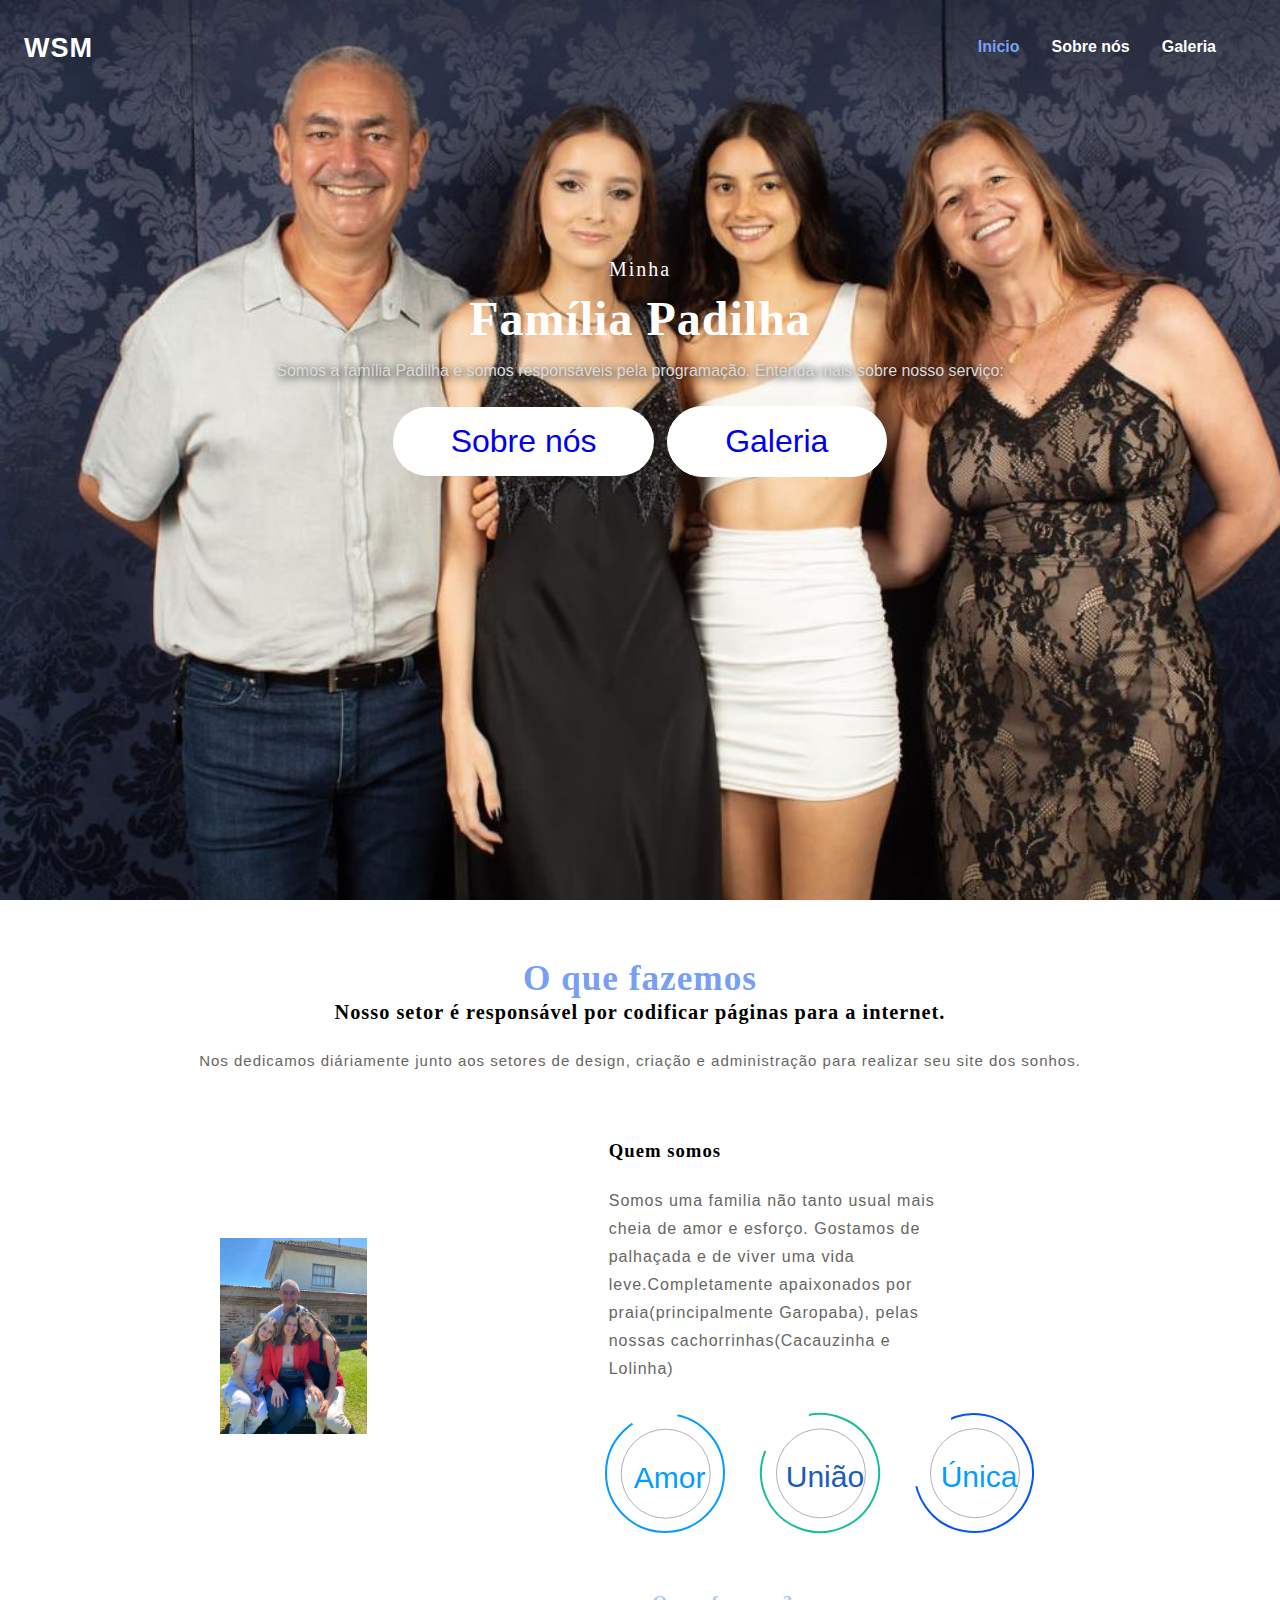
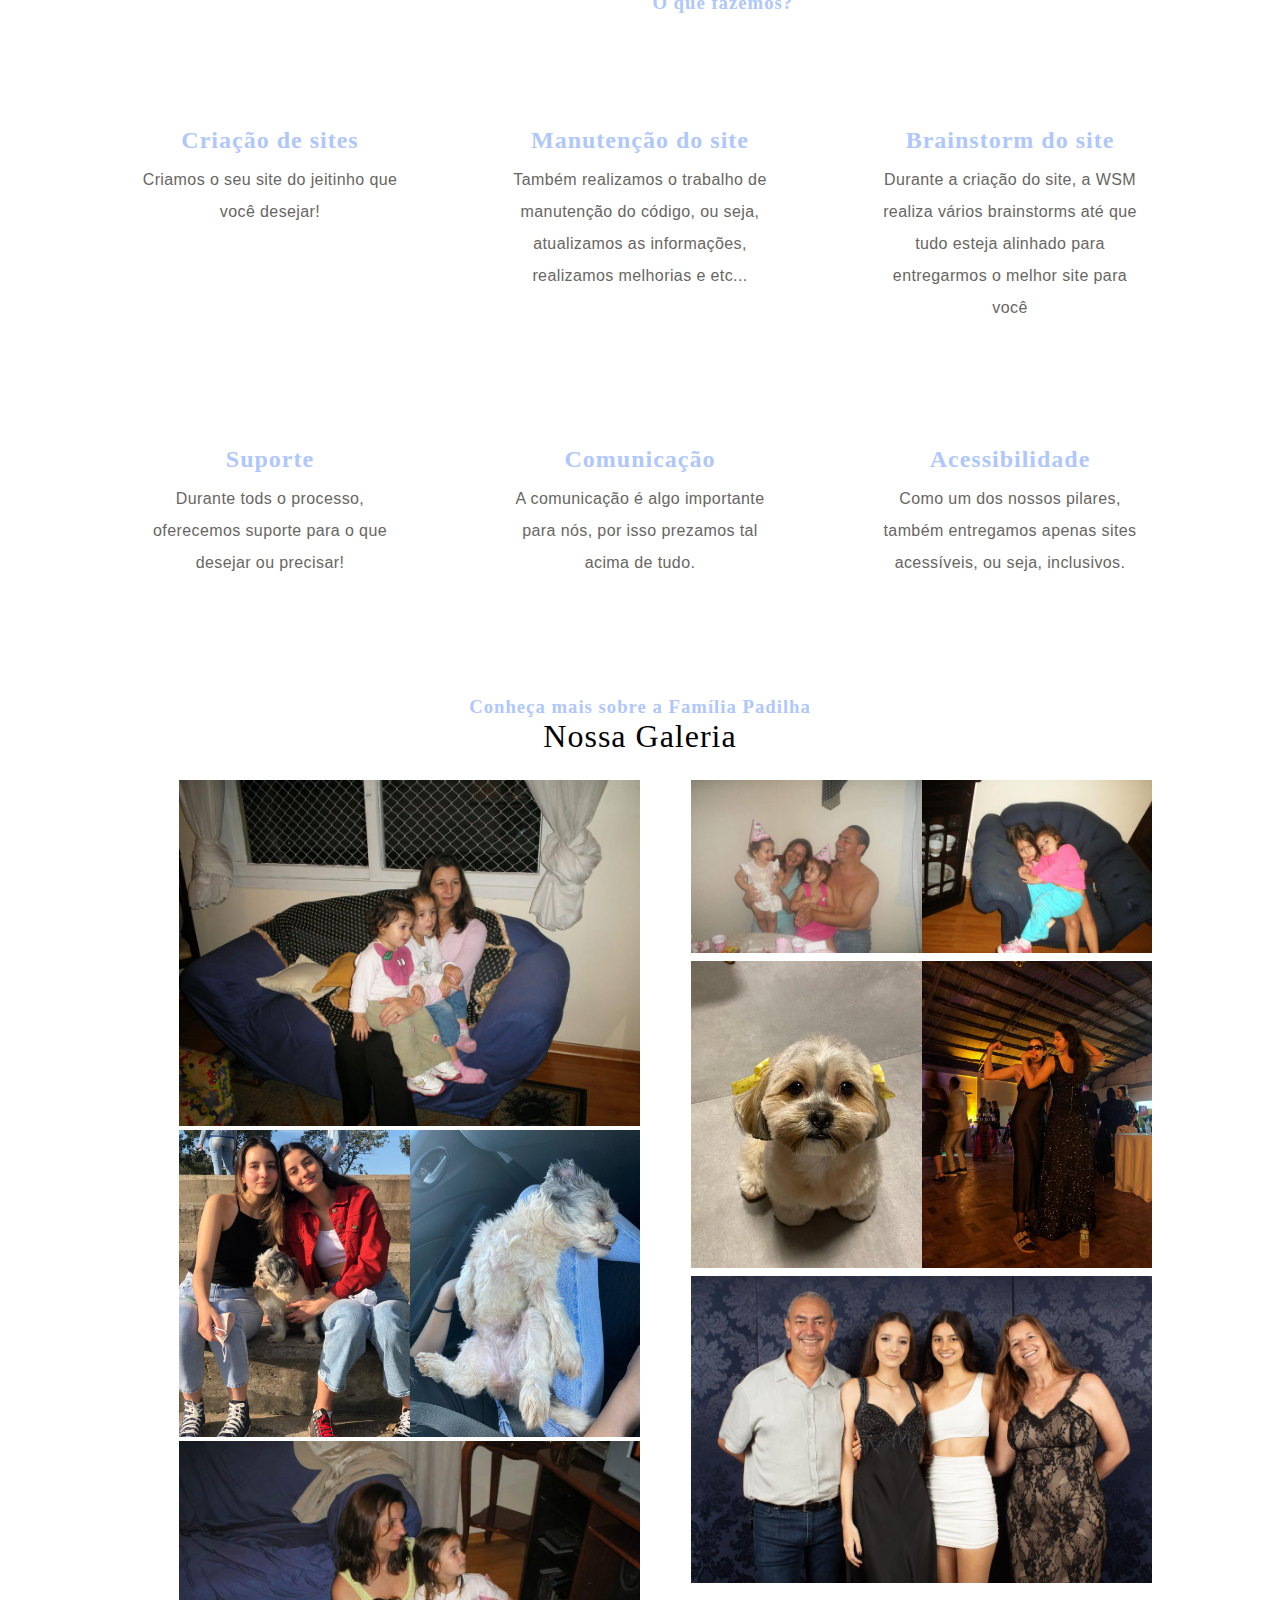
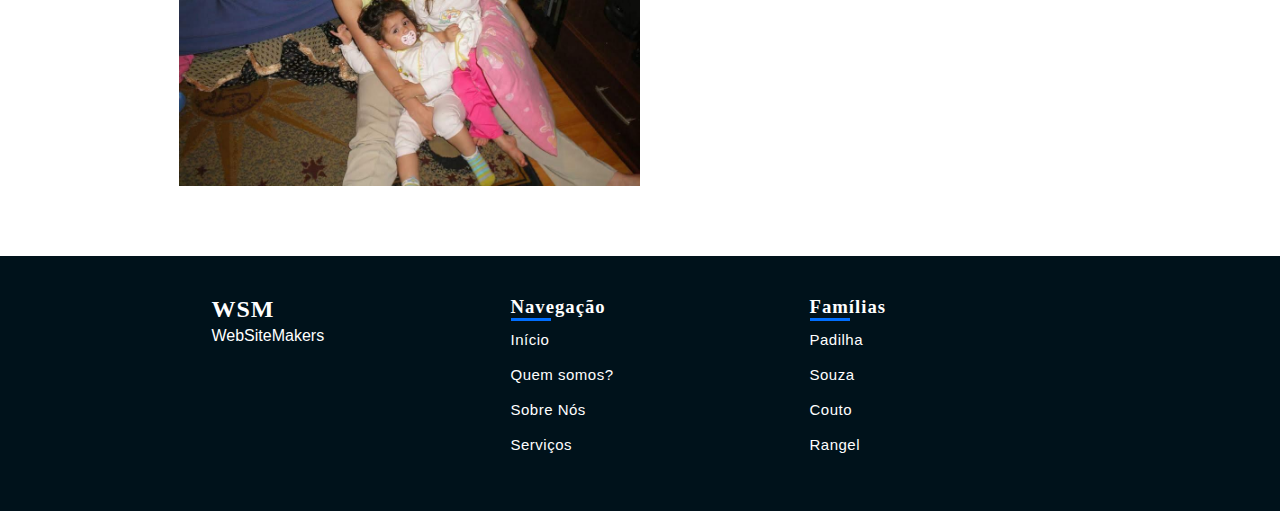
<file: padilha.html>
<!DOCTYPE html>
<html lang="PT-BR">
<head>
    <meta charset="UTF-8">
    <meta http-equiv="X-UA-Compatible" content="IE=edge">
    <meta name="viewport" content="width=device-width, initial-scale=1.0">
    <link rel="stylesheet" href="padilha.css">
    <link rel="shortcut icon" href="logo.websitemakers.png" type="image/x-icon">
    <title>PADILHA'S PAGE</title>
</head>
<body>
    <div class="container">
        <nav id="navbar">
            <div class="nav-logo">

                <h1><a href="index.html">WSM</a> </h1>
              


            </div>
            <ul>
                <li><a class="textoazulp" href="">Inicio</a> </li>
                <li><a href="#sobrenos">Sobre nós</a> </li>
                <li><a href="#galeria">Galeria</a> </li>
            </ul>
        </nav>
        
        <div class="cont">
            <h3>Minha</h3>
            <h1>Família Padilha</h1>
            <p>Somos a família Padilha e somos responsáveis pela programação. Entenda mais sobre nosso serviço: </p>

            <button class='btn-nos' > <a href="#sobrenos">Sobre nós</a></button>
            <button class="btn-funcionarios"> <a href="#galeria">Galeria</a></button>

        </div>


    </div>
    <div class="context textcenter ">

        <h3 class="textoazul">O que fazemos</h3>



        <h2>Nosso setor é responsável por codificar páginas para a internet.</h2>
        <p>Nos dedicamos diáriamente junto aos setores de design, criação e administração para realizar seu site dos sonhos. <br>
            
        </p>

    </div>
    <div class="container2">
        <div class="fam">
            <img src="img/familiapadilha.jpeg" alt="fotogabifam">

        </div>


        <div class="context2">

            <div class="famcontext">
                <h3 class="subtitulo" id="sobrenos">Quem somos</h3>
                <h3 class="lightertext"></h3>
                <p>Somos uma familia não tanto usual mais cheia de amor e esforço. Gostamos de palhaçada e de viver uma vida leve.Completamente apaixonados por praia(principalmente Garopaba), pelas nossas cachorrinhas(Cacauzinha e Lolinha)</p>

            </div>
            <div class="progressbars">

                <div class="progress-status">
                    <div class="ninty">
                        <div class="progress blue">
                            <div class="progress-left">
                                <div class="progress-value">Amor</div>
                            </div>
                            <div class="progress-right">
                            </div>
                        </div>
                        <h4></h4>
                    </div>

                </div>



                <div class="progress-status-green">
                    <div class="eighty">
                        <div class="progress-green">
                            <div class="progress-left-green">
                                <div class="progress-value-green">União</div>
                            </div>
                            <div class="progress-right-green"></div>
                        </div>
                        <h4></h4>
                    </div>

                </div>





                <div class="progress-status-golden">
                    <div class="seventyfive">
                        <div class="progress-golden">
                            <div class="progress-left-golden">
                                <div class="progress-value golden">Única</div>
                            </div>
                            <div class="progress-right-golden"></div>
                        </div>
                        <h4></h4>
                    </div>
                </div>

            </div>
        </div>
    </div>


    <!--info-->




    <div class="info">

        <div class="info__context">
            <div class="info--text">
                <div class="info__paragraph">
                    
                </div>
                <div class="info__heading">
                    <h3>O que fazemos?</h3>
                    <h1>Serviços</h1>
                </div>
            </div>
        </div>

        <div class="info--boxes">

            <div class="box">
                <span><i class="coluna1"></i></span>
                <h2>Criação de sites</h2>
                <p>Criamos o seu site do jeitinho que você desejar!</p>
            </div>




            <div class="box">
                 <span><i class="coluna12"></i></span>
                <h2>Manutenção do site</h2>
                <p>Também realizamos o trabalho de manutenção do código, ou seja, atualizamos as informações, realizamos melhorias e etc...</p>
            </div>

            <div class="box">
                <span><i class="coluna13"></i></span>
                <h2>Brainstorm do site</h2>
                <p>Durante a criação do site, a WSM realiza vários brainstorms até que tudo esteja alinhado para entregarmos o melhor site para você</p>
            </div>

            <div class="box">
                <span><i class="coluna2"></i></span>
                <h2>Suporte</h2>
                <p>Durante tods o processo, oferecemos suporte para o que desejar ou precisar!</p>
            </div>

            <div class="box">
                <span><i class="coluna22"></i></span>
                <h2>Comunicação</h2>
                <p>A comunicação é algo importante para nós, por isso prezamos tal acima de tudo.</p>
            </div>


            <div class="box">
                <span><i class="coluna23"></i></span>
                <h2>Acessibilidade</h2>
                <p>Como um dos nossos pilares, também entregamos apenas sites acessíveis, ou seja, inclusivos.</p>
            </div>


        </div>
    </div>




    <!-- about about about about about about -->

    <div class="about">

        <div class="about__context">
            <div class="about--text">

                <div class="about__heading">
                    <h3>Conheça mais sobre a Família Padilha</h3>
                    <h1 id="galeria">Nossa Galeria</h1>
                </div>
                <!-- <div class="about__paragraph">
                    <p>Lorem ipsum dolor sit amet, consectetur adipiscing elit, sed do eiusmod tempor incididunt ut
                        labore
                    </p>
                </div> -->

            </div>
        </div>

        <div class="about__images">
            <div class="about__container">
                <div class="about--imgcolumn1">
                    <span><img class="about__outerimage" src="img/fotogabi3.jpeg" alt=""></span>
                    <div class="about__imgrow1">
                        <span><img class="about__innerimage" src="img/fotogabi2.jpeg" alt=""></span>
                        <span><img class="about__innerimage" src="img/fotogabi8.jpeg" alt=""></span>
                    </div>
                    <span><img class="about__outerimage" src="img/fotogabi4.jpeg" alt=""></span>
                </div>
                <div class="about--imgcolumn2">
                    <div class="about__imgrow2">
                        <span><img src="img/fotogabi5.jpeg" alt=""></span>
                        <span><img src="img/fotogabi9.jpeg" alt=""></span>
                    </div>
                    <div class="about__imgrow2">
                        <span><img src="img/fotogabi6.jpeg" alt=""></span>
                        <span><img src="img/fotogabi7.jpeg" alt=""></span>
                    </div>
                    <div class="about__row3">
                        <span><img src="img/fotogabi1.jpeg" alt=""></span>
                    </div>
                </div>
            </div>

        </div>
    </div>



    <div class="footer">
        <div class="inner-footer">
      
      
          <div class="footer-items">
            <h2>WSM</h2>
            <p>WebSiteMakers</p>
          </div>
      
      
          <div class="footer-items">
            <h3>Navegação</h3>
            <div class="border1"></div> 
              <ul class="ul1">
                <a class="a1" href="index.html#carouselExampleAutoplaying"><li class="li1">Início</li></a>
                <a class="a1" href="index.html#quemsomos"><li class="li1">Quem somos?</li></a>
                <a class="a1" href="index.html#quemsomos"><li class="li1">Sobre Nós</li></a>
                <a class="a1" href="index.html#Servicos"><li class="li1">Serviços</li></a>
              </ul>
          </div>
      
      
          <div class="footer-items">
            <h3>Famílias</h3>
            <div class="border1"></div> 
              <ul class="ul1">
                <a class="a1" href="padilha.html"><li class="li1">Padilha</li></a>
                <a class="a1" href="souza.html"><li class="li1">Souza</li></a>
                <a class="a1" href="couto.html"><li class="li1">Couto</li></a>
                <a class="a1" href="rangel.html"><li class="li1">Rangel</li></a>
              </ul>
          </div>


    







</body>


</html>
</file>
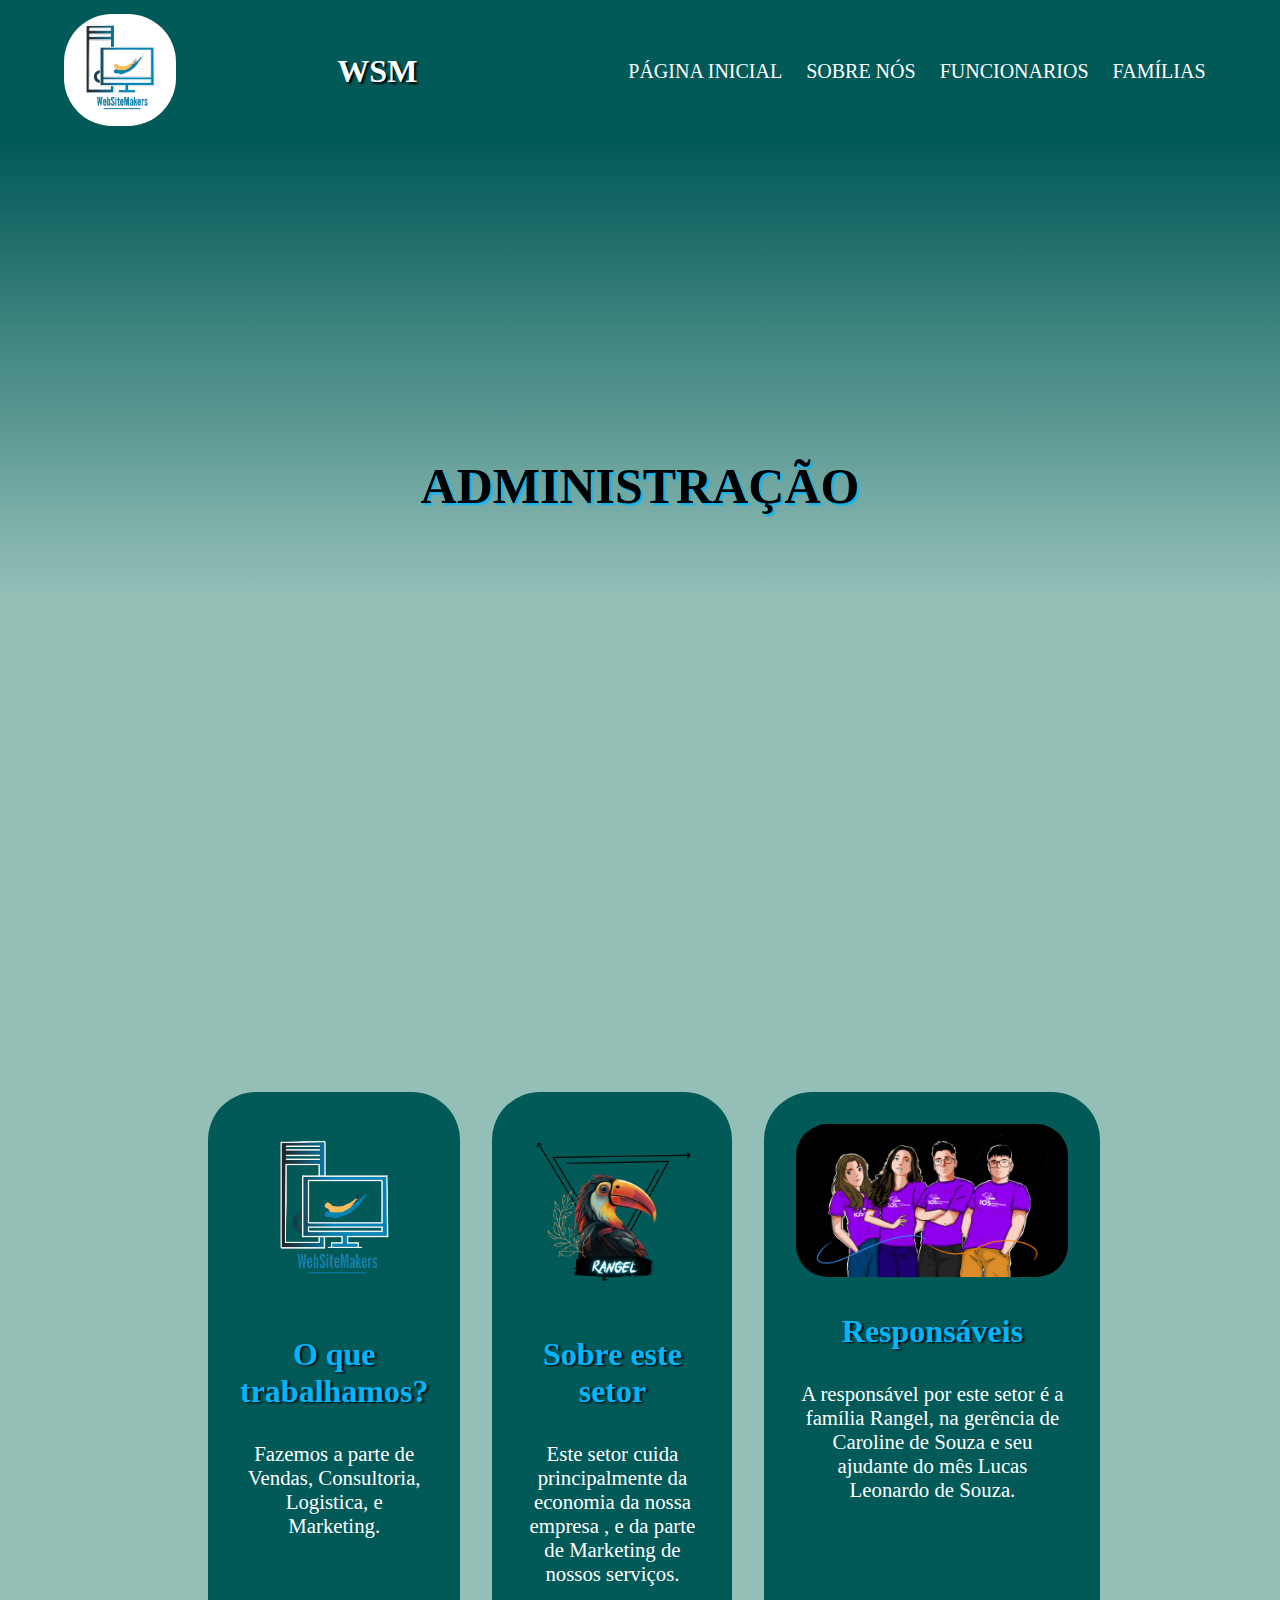
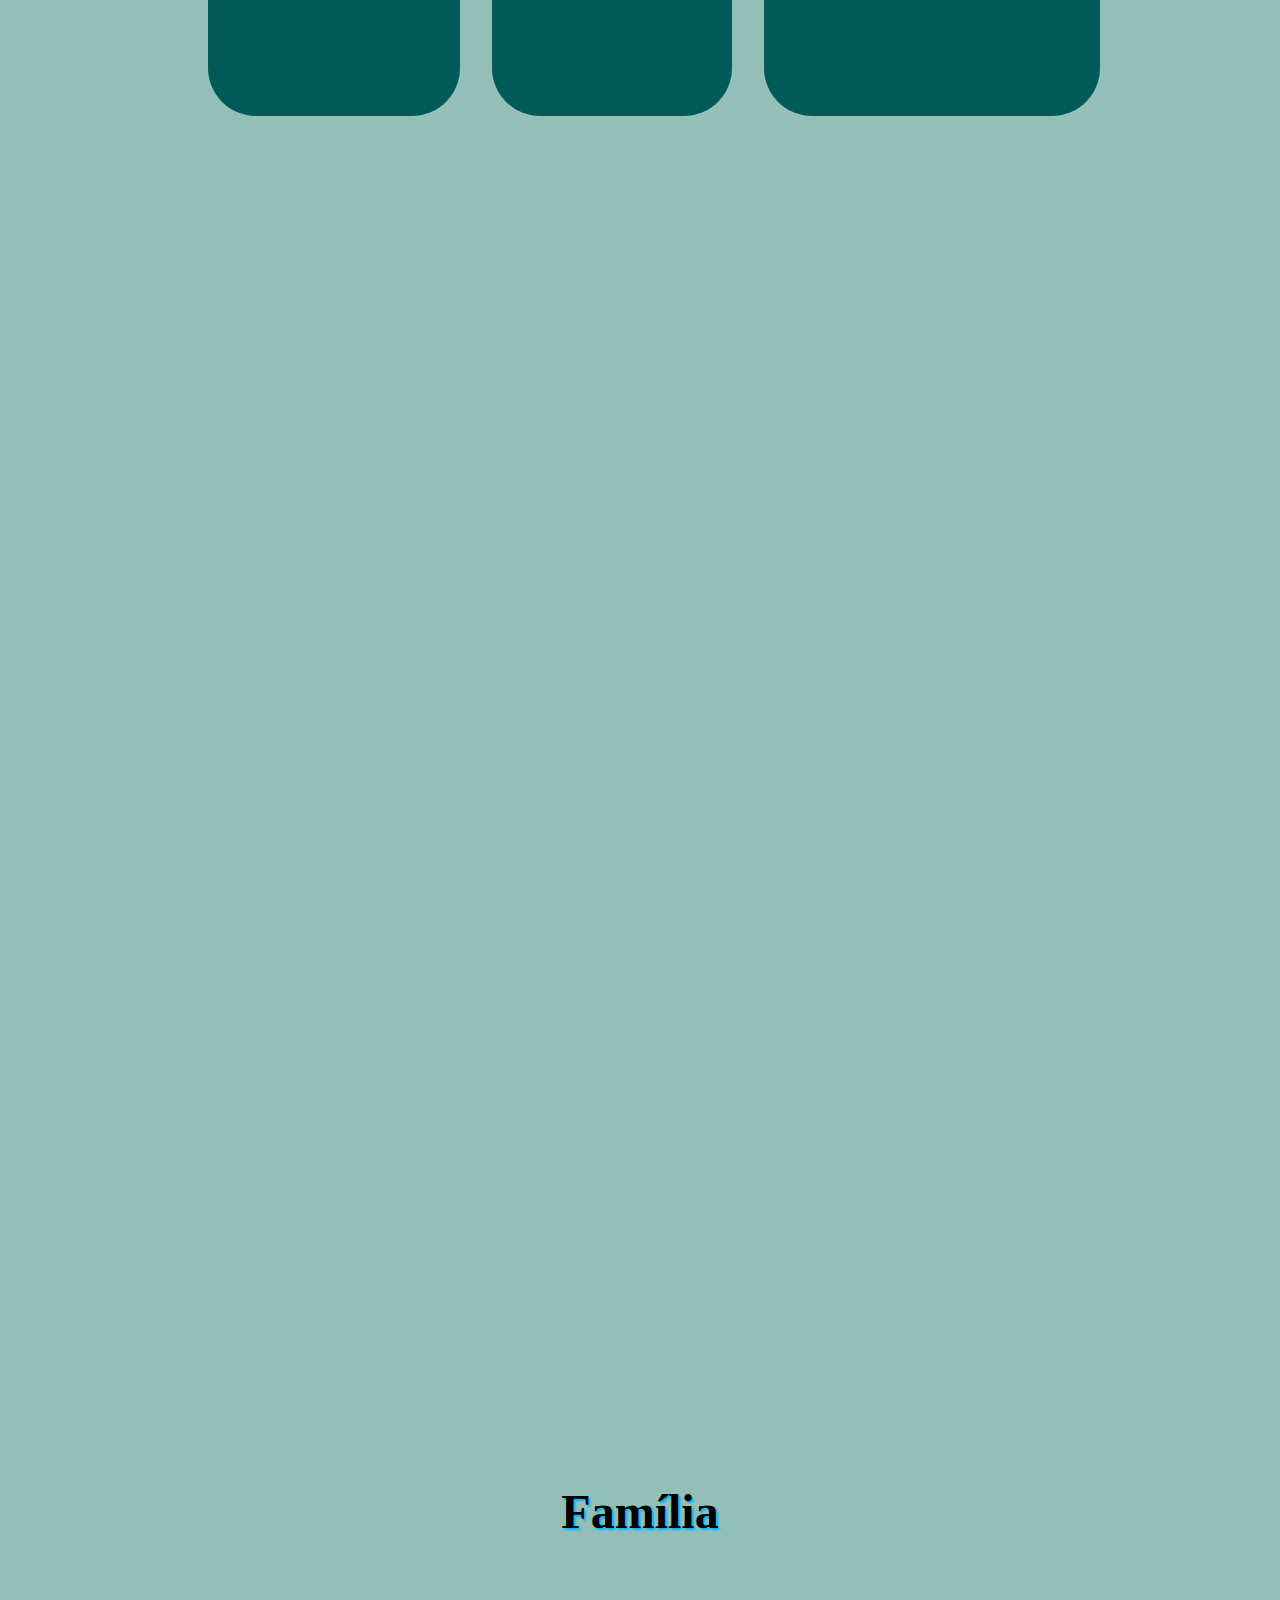
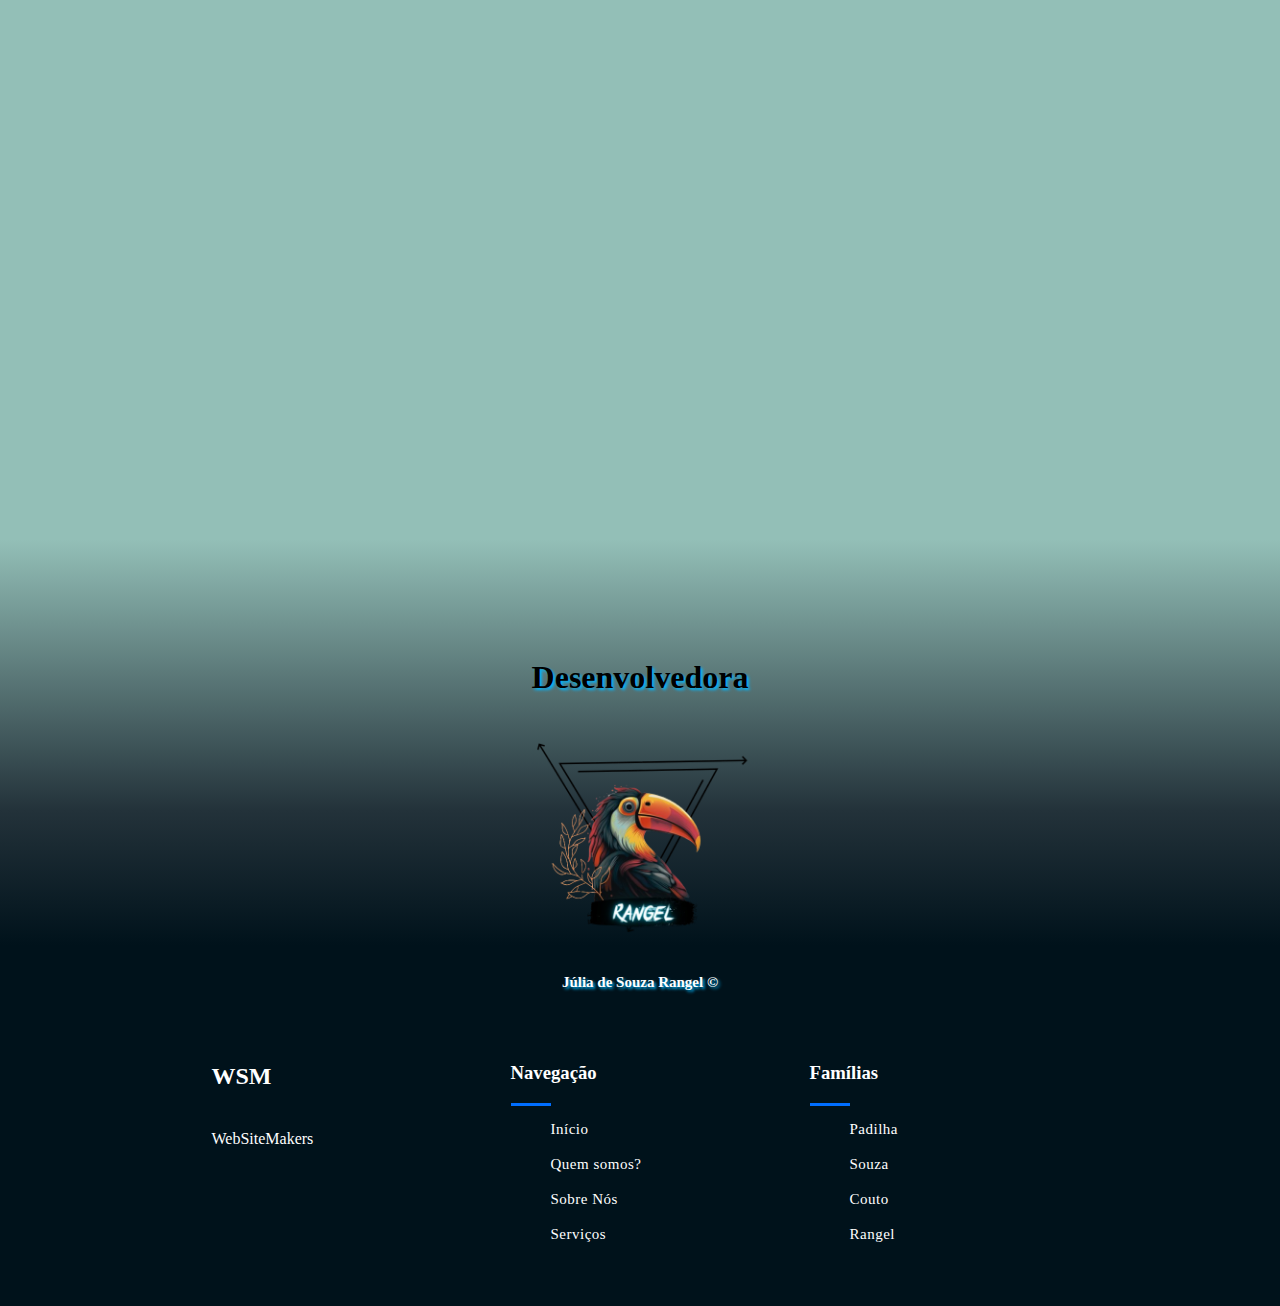
<file: rangel.html>
<!DOCTYPE html>
<html lang="pt-br">
<head>
    <link href="https://unpkg.com/aos@2.3.1/dist/aos.css" rel="stylesheet">
    <script src="https://unpkg.com/aos@2.3.1/dist/aos.js"></script>
    <link rel="stylesheet" href="rangel.css">
    <meta charset="UTF-8">
    <meta name="viewport" content="width=device-width, initial-scale=1.0">
    <link rel="shortcut icon" href="img/logo.websitemakers.png">
    <title>Administração</title>
</head>
<body>

    <!-- cabeçalho -->
    <header> 
        <div class="container-logo">

             <a href="index.html"> <img src="img/logo.websitemakers.png" alt=""></a>

        </div>
            
        <div class="texto-logo">
            <h1>WSM</h1>
        </div>
            <div class="menu"> 
                <ul>
                    <li><a href="index.html">Página inicial</a> </li>
                    <li><a href="#sobrenos"> Sobre nós</a></li>
                    <li><a href="#funcionario">Funcionarios</a> </li>
                    <li><a href="#familias">Famílias</a> </li>
                </ul>
        </div>
        </div>
    </header>

    <!-- final cabeçalho -->


    <!-- parallax -->

 <div class="wrapper">

        <main>

        <section class="modulo parallax parallax-1">
        <h1> Administração </h1>    
        </section>

        <div class="container2">

    <div class="item item1">
        <img class="img-img" src="img/logo.websitemakers.png" alt="">
      <h3> O que trabalhamos?</h3>
      <p>Fazemos a parte de Vendas, Consultoria, Logistica, e Marketing.</p>
    </div>

    <div class="item item1" id="sobrenos">
      <img class="img-img" src="img/brasao.tucano.png" alt="">
    <h3>Sobre este setor</h3>
    <p>Este setor cuida principalmente da economia da nossa empresa , e da parte de Marketing de nossos serviços.</p>
  </div>


    <div class="item item1">
        <img class="pessoal-img" src="img/pessoal.jpeg" alt="">
      <h3>Responsáveis</h3>
      <p>A responsável por este setor é a família Rangel, na gerência de Caroline de Souza e seu ajudante do mês Lucas Leonardo de Souza.</p>
    </div>

            </div>

        </section>

    </main>
</div>
    

<!-- final parallax -->

<!-- começo card -->

<main class="container">

    <section class="card" id="funcionario" data-aos="fade-right">

        <img src="img-rangel/foto do goido.jpeg" alt="">

        <div>
            <h3>Lucas Leonardo</h3>
            <p>Este Mês conta com a ajuda de Lucas Leonardo com seu desempenho muito bom como funcionário. Mesmo não tendo muito tempo de empresa ele conquistou o cargo desejado. Ele auxilia em setores vizinhos e é responsável pelo treinamento de novos funcionários.</p>

        </div>

     </section>

    <section class="card" data-aos="fade-left">

        <img src="img-rangel/foto familia.jpeg" alt="">

        <div>
            <h3>Caroline de Souza Pereira</h3>
            <p> Caroline é nossa gerente administrativa, ela tem 37 anos e 3 filhos, ela conseguiu um cargo excelente no ramo administrativo mesmo não sendo seu objetivo de inicio ela conquistou seu lugar na empresa. </p>

        </div>

     </section>

 </main>

 <!-- familia -->

 <div class="text">
   <h1> Família</h1>
 </div>

 <div class="familia" data-aos="zoom-in">

  <div style="background-image: url(img-rangel/familia.rangel.jpeg);"></div>

  <div style="background-image: url(img-rangel/familiarangel.jpeg);"></div>

  <div style="background-image: url(img-rangel/foito.jpeg);"></div>


</div>
 </div>

<!-- final familia -->

<!-- desenvolvedora -->

         <div class="desenvolvedora">
          <h1> Desenvolvedora</h1>
          <img class="imgd" src="img/brasao.tucano.png" alt="">

          <h2>Júlia de Souza Rangel &COPY;</h2>
         </div>
 
         
<!-- final desenvolvedora -->

     <div class="footer">
        <div class="inner-footer">
            <!-- footer -->
          <div class="footer-items">
            <h2>WSM</h2>
            <p>WebSiteMakers</p>
          </div>
      
      
          <div class="footer-items">
            <h3>Navegação</h3>
            <div class="border1"></div> 
              <ul class="ul1">
                <a class="a1" href="index.html#carouselExampleAutoplaying"><li class="li1">Início</li></a>
                <a class="a1" href="index.html#quemsomos"><li class="li1">Quem somos?</li></a>
                <a class="a1" href="index.html#familia"><li class="li1">Sobre Nós</li></a>
                <a class="a1" href="index.html#Servicos"><li class="li1">Serviços</li></a>
              </ul>
          </div>
      
      
          <div class="footer-items" id="familias">
            <h3>Famílias</h3>
            <div class="border1"></div> 
              <ul class="ul1">
                <a class="a1" href="padilha.html"><li class="li1">Padilha</li></a>
                <a class="a1" href="souza.html"><li class="li1">Souza</li></a>
                <a class="a1" href="couto.html"><li class="li1">Couto</li></a>
                <a class="a1" href="rangel.html"><li class="li1">Rangel</li></a>
              </ul>
          </div>
          <!-- final footer -->

          <script>
            AOS.init();
          </script>
</body>
</html>
</file>
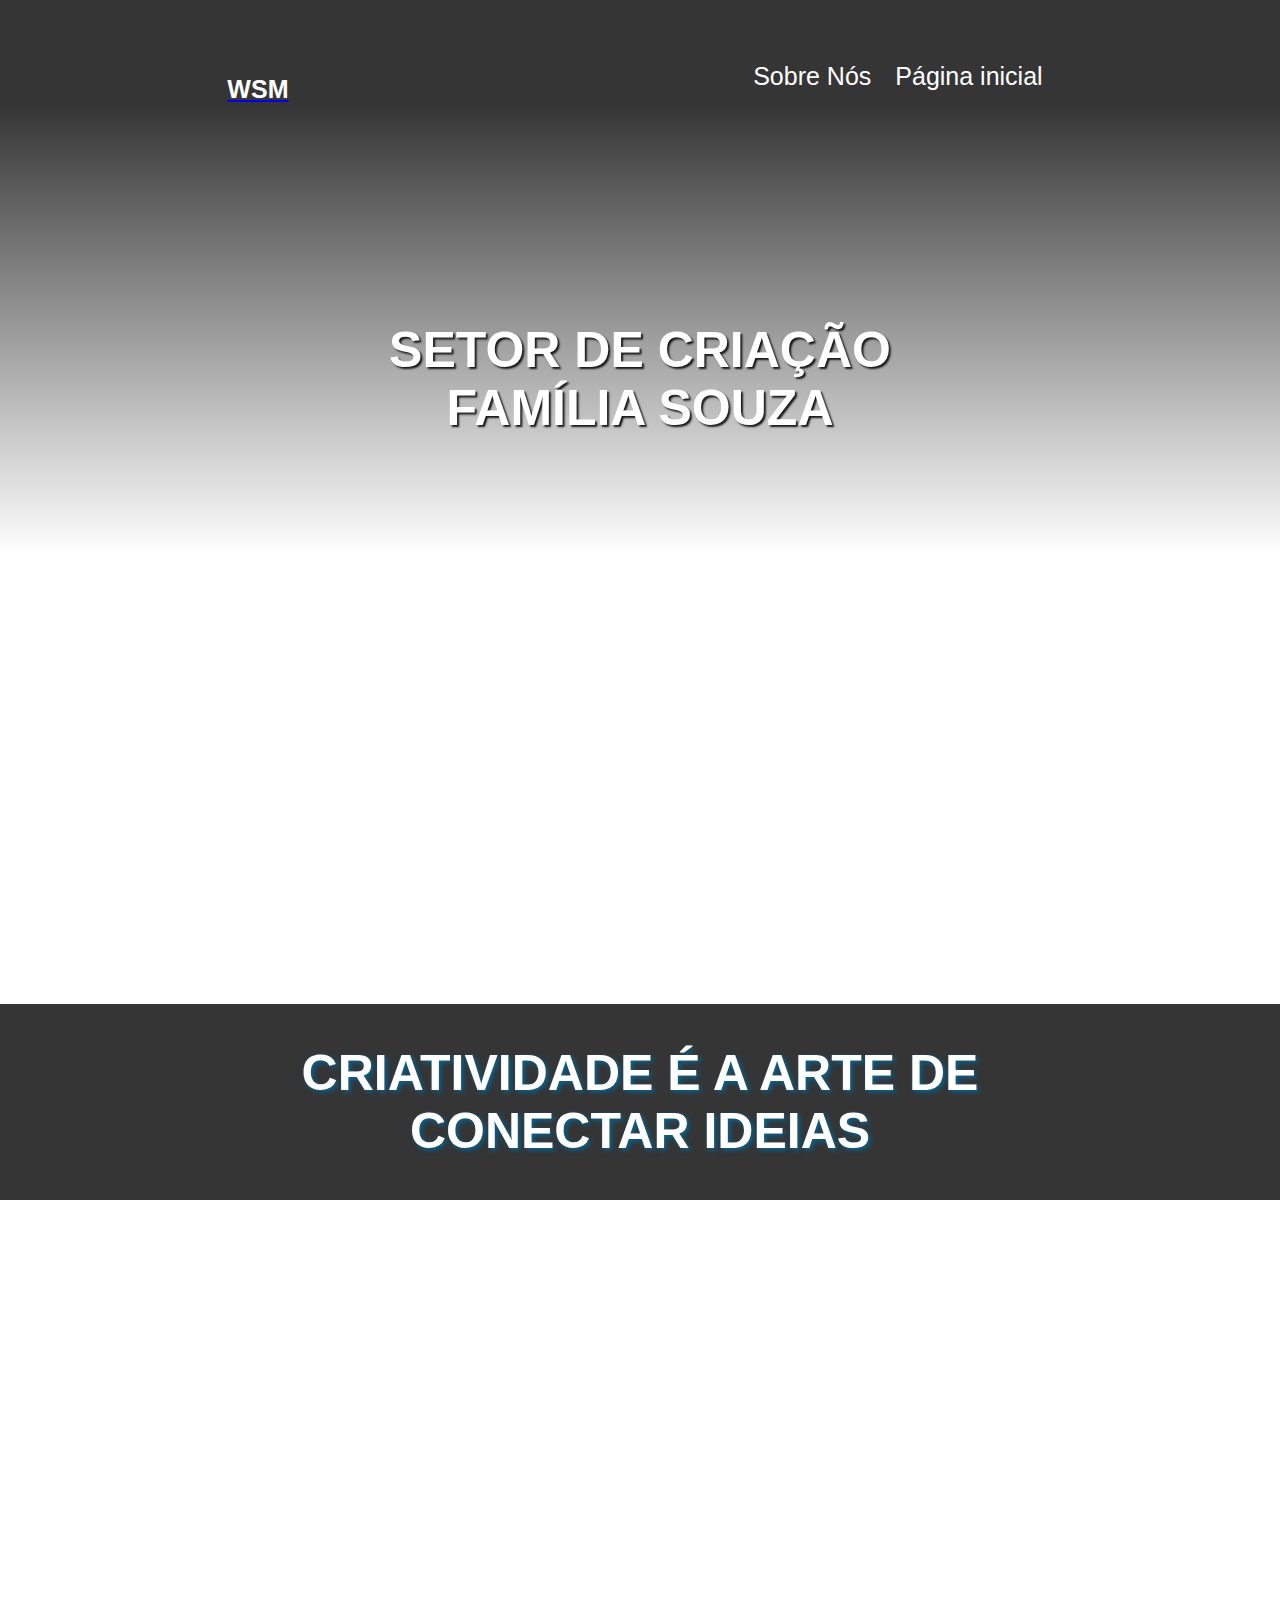
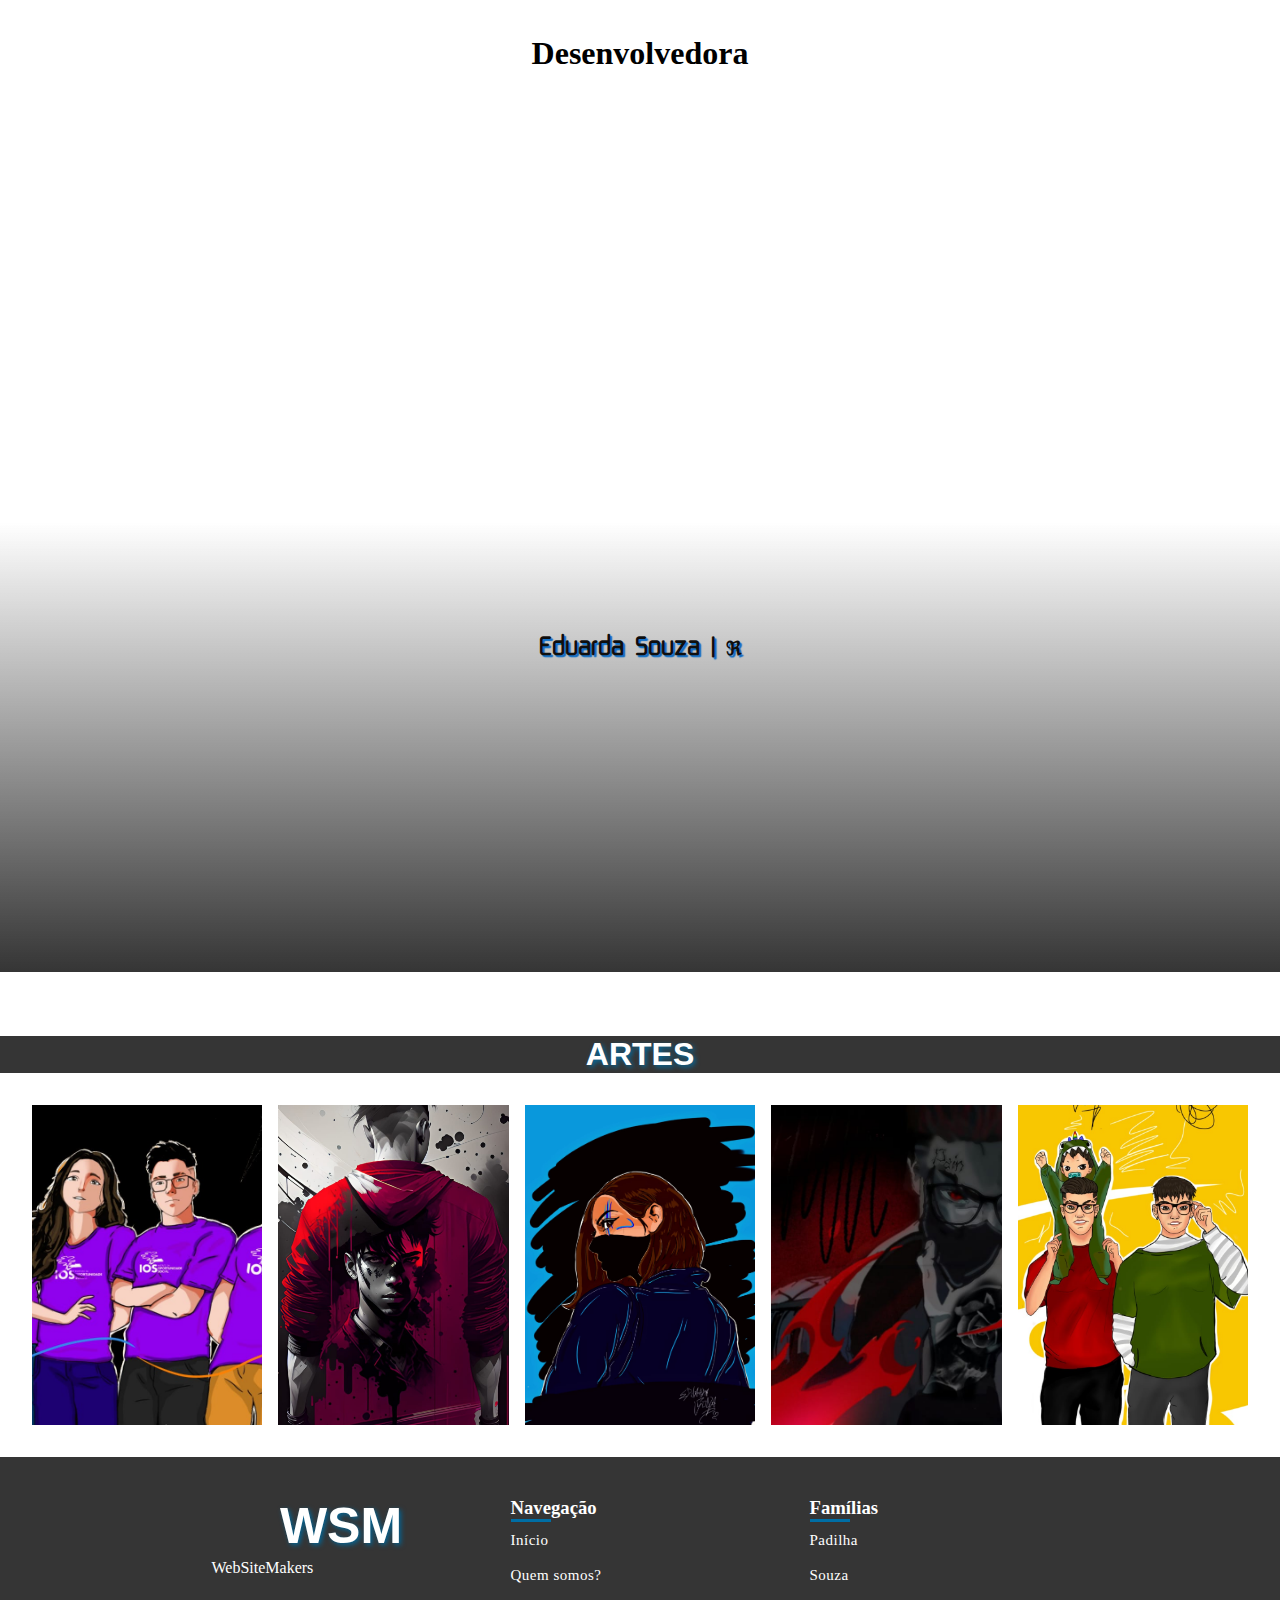
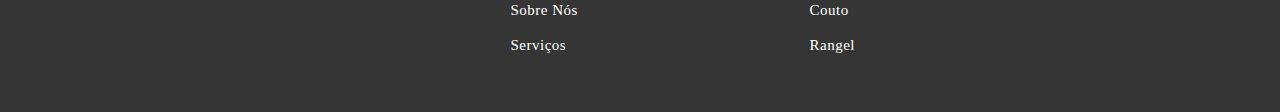
<file: souza.html>
<!DOCTYPE html>
<html lang="en">
<head>
    <link rel="stylesheet" href="souza.css">
    <meta charset="UTF-8">
    <meta name="viewport" content="width=device-width, initial-scale=1.0">

    <link href="https://unpkg.com/aos@2.3.1/dist/aos.css" rel="stylesheet">
    <script src="https://unpkg.com/aos@2.3.1/dist/aos.js"></script>

    <link rel="shortcut icon" href="img/logo.websitemakers.png">
    <title> Criação </title>
</head>
<body>

<!------------------ cabeçalho ------------------>
<header> 
  
    
            <div class="logo">
              <a href="index.html">
              <h1>WSM</h1>
              </a>
              
   </div>
        <div class="menu">
            <ul>
                <li><a href="#sobre"> Sobre Nós</a></li>
                <li><a href="index.html"> Página inicial</a></li>
            </ul>
    </div>
</header>

<!-- ---------------final cabeçalho------------------ -->

<!-- -----------------INICIO PARALLAX ---------------->

<div class="wrapper">
    
        <section class="modulo parallax parallax-1">
            <h1> Setor de Criação <br>
              Família Souza</h1>
        </section>

        <section class="modulo content">
            <div class="container">
                <h2> Criatividade é a arte de conectar ideias </h2>
            </div>
        </section>


        <!----------------- INFORMAÇÕES-------------------->

        <div class="container2">

            <div class="item" id="sobre" data-aos="zoom-in-up">
              <h3>Função</h3>
              <p>A área de criação é onde são deselvonvidas todas as ideias e pensamentos de nossos clientes, auxiliando no setor de design </p>
            </div>
        
        
            <div class="item" id="sobre" data-aos="zoom-in-up">
              <h3>Criação</h3>
              <p>É um processo que busca soluções criativas e inovadoras para atender características dos produtos, necessidades do cliente e da empresa de forma sintonizada com as demandas e oportunidades do mercado</p>
            </div>
        
            </div>
            
          </div>

          <!------------------ FINAL INFORMAÇÕES -------------------->
        
          <!-- -----------CARDS --------->

    <main class="container" >
       
        <section class="card" id="funcionario" data-aos="fade-left" >
    
            <img src="imagens-souza/megzoida.jpeg" alt="" >
    
            <div>
                <h3>Meg</h3>
                <p>Meg tem 12 anos de esperiência e trabalha como Diretora de Criação, ela coordena a equipe de criação com excelência e sempre está disposta a aprender novas tecnologias e metodologias em equipe.</p>
    
            </div>
          
         </section>
    
        <section class="card" data-aos="fade-left">
    
            <img src="imagens-souza/putapu.jpeg" alt="">
    
            <div>
                <h3>Luna</h3>
                <p> Luna tem 3 anos de esperiência e trabalha como Assistente de criação, auxiliando a empresa na área de design e criação. </p>
    
            </div>
    
         </section>

         <section class="card" data-aos="fade-left">
    
            <img src="imagens-souza/pigmeuverde.jpeg" alt="">
    
            <div>
                <h3>Nina</h3>
                <p> Nina tem 6 anos de esperiência na empresa e trabalha como Coordenadora geral no setor de criação. </p>
    
            </div>
    
         </section>
      
     </main>


    <!--  PARALLAX 2 FOOTER -->
    <div class="wrapper"  >
      
          <h1> Desenvolvedora </h1>

            <section class="modulo parallax parallax-2">
              <div class="brasao">
                
                <img class="img" src="img/brasao.lobo.png" alt="" data-aos="zoom-in-up">

                <h3> Eduarda Souza | &real;</h3>
               </div>
</div>
</section>

</main>
            </section>
    

    <!-- ----------GALERIA-------------- -->
  <h2 class="galeria-1"> Artes </h2>
  
    <div class="galeria">

    
        <div style="background-image: url(img/pessoal.jpeg);"> </div>
        
        <div style="background-image: url(imagens-souza/art4.jpeg);"></div>
        
        <div style="background-image: url(imagens-souza/art3.jpeg);"></div>
        
        <div style="background-image: url(imagens-souza/art2.jpeg);"></div>
        
        <div style="background-image: url(img/foito.jpeg);"></div>
        
        
        </div>

    
<!-- footer -->
<div class="footer">
    <div class="inner-footer">
  
  
      <div class="footer-items">
        <h2>WSM</h2>
        <p>WebSiteMakers</p>
      </div>
  
  
      <div class="footer-items">
        <h3>Navegação</h3>
        <div class="border1"></div> 
          <ul class="ul1">
            <a class="a1" href="index.html"><li class="li1">Início</li></a>
            <a class="a1" href="index.html#quemsomos"><li class="li1">Quem somos?</li></a>
            <a class="a1" href="index.html#familia"><li class="li1">Sobre Nós</li></a>
            <a class="a1" href="index.html#Servicos"><li class="li1">Serviços</li></a>
          </ul>
      </div>
  
  
      <div class="footer-items">
        <h3>Famílias</h3>
        <div class="border1"></div> 
          <ul class="ul1">
            <a class="a1" href="padilha.html"><li class="li1">Padilha</li></a>
            <a class="a1" href="souza.html"><li class="li1">Souza</li></a>
            <a class="a1" href="couto.html"><li class="li1">Couto</li></a>
            <a class="a1" href="rangel.html"><li class="li1">Rangel</li></a>
          </ul>
      </div>

      <script>
        AOS.init();
      </script>
</body>
</html>
</file>
<file: padilha.css>
*,
*::before,
*::after {
  margin: 0;
  padding: 0;
  box-sizing: border-box;
  text-decoration: none;
  list-style: none;}


h1,h2,h3,h4,h5,h6 {
  margin: 0;
  padding: 0;
  letter-spacing: 1px;
  font-family: "Playfair Display", serif;
}
p{
  font-size: 1em;
  font-family: Impact, Haettenschweiler, 'Arial Narrow Bold', sans-serif;
}
body{
  width:100vw;
  overflow: hidden;
  overflow-y:scroll;
  font-family: "Open Sans", sans-serif;

}
.container {
  display: inline-block;
  background: url(img/fotogabi1.jpeg)
    no-repeat;
  background-size: cover;
  background-origin: border-box;
  min-height: 100vh;
  margin-bottom: 70px;
  background-clip: content-box;
  color: white;
  display: block;
}

#navbar{
  width:100%;
}
.nav-logo {
  display: flex;
  justify-content: space-between;
  padding: 13px 4px 13px 4px;
}

.nav-logo button {
  margin-right: 20px;
}
#navbar {
  padding-top: 15px;
}

#navbar ul {
  display: none;
}

#navbar ul li a {
  color: #fff;
  font-weight: bold;
}
#navbar ul li a:hover{
  color: #4386eb;
  width: 9px;
  height: 9px;
  
}

button {
  background-color: #ffffff;
  color: rgb(255, 255, 255);
  cursor: pointer;
  border: none;
  padding: 8px 20px;
  font-size: 15px;

  border-radius: 500px;
}

.nav-logo h1 a {
  margin-left: 20px;
  font-size: 27px;
  color: white;
  font-family: "Open Sans", sans-serif;
  display: initial;
  font-weight: bold;
  font-size: clamp(0.7rem, 0.5rem + 2vw, 27px);
  
}

.cont {
  display: block;
  margin: 0 auto;
  text-align: center;
  position: relative;
  top: 20vh;

  padding-inline : 10vw;
}

.cont h1 {
  margin-top: 10px;
  margin-bottom: 10px;
  font-size: 3em;
}

.cont h3 {
  font-size: 20px;
  color: #fff;
  letter-spacing: 2px;
  font-weight: lighter;
}

.cont p {
  color: #dadada;
  font-size: 1em;
  text-shadow: 2px 2px 8px #000;
  line-height: 30px;
  margin-bottom: 20px;
  text-align: inherit;
}

.cont .btn-nos {
  background-color: #fff;
  color: #ffffff;
  margin-right: 8px;
  margin-bottom: 95px;
  font-size: 2em;
  
  padding: 0.5em 1.8em;
}

.cont .btn-funcionarios {
  border-style: unset;
  color: #fff;
  border: 1px solid #fff;
  font-size: 2em; 
   padding: 0.5em 1.8em;

}

.cont .btn-funcionarios:hover,
.cont .btn-nos:hover {
  background-color: #000;
  color: #fff;
  border: 1px solid #fff;
}

.center {
  justify-content: center;
  align-content: center;
  align-items: center;
}
.textcenter {
  text-align: center;
}
.textoazul {
  color: #779ff5 !important;
  
  font-size: 2.2em;
}
.textoazulp{
  color: #779ff5 !important;
}

.context {
  line-height: 1.1rem;
}
.context h2 {
  margin-top: 1rem;
  margin-bottom: 1rem;
  font-size: 1.27rem;
  font-weight: 550;
}
.context p {
  font-size: 15px;
  color: #676662;
  letter-spacing: 1px;
  padding: 10px 0px;
  line-height: 28px;
  margin-bottom: 20px;
}
.context2 {
  display: block;

  width: 100%;
}
.fam {
  display: flex;
  width: 100%;
  justify-content: center;
}

.famcontext {
  margin-top: 5%;
  margin-left: 3%;
}

.famcontext h3 {
  margin-bottom: 15px;
}
.lightertext {
  font-weight: 100;
  font-size: 25px;
}
.famcontext p {
  font-size: 1rem;
  color: #676662;
  letter-spacing: 1px;
  padding: 10px 0px;
  line-height: 28px;
  margin-bottom: 20px;
}

.progressbars {
  display: block;
}

.ninty {
  text-align: center;
  padding-bottom: 18px;
}

.eighty {
  padding-bottom: 18px;

  text-align: center;
}
.seventyfive {
  text-align: center;
}

.ninty h4,
.eighty h4,
.seventyfive h4 {
  margin-top: 1rem;
}

.progress {
  width: 7.5rem;
  height: 7.5rem;
  border: 2px solid #049dff;
  border-radius: 50%;
  transform: rotate(135deg);
}
.progress-left {
  width: 90px;
  height: 90px;
  border: 1px solid #b1b1b1;
  margin: 0 auto;
  border-radius: 50%;
  position: relative;
  top: 0.75rem;
  z-index: 1;
  transform: rotate(-135deg);
}
.progress-right {
  width: 40%;
  height: 25%;
  background: #fff;

  /* position: relative;
    left: 20%; */
}
.progress-value {
  position: relative;
  top: 1.95rem;
  left: 0.25rem;
  font-size: 30px;
  color: #049dff;
}
.progress-status {
  display: flex;
  justify-content: center;
}

.progress-green {
  width: 7.5rem;
  height: 7.5rem;
  border: 2px solid #1abc9c;
  border-radius: 50%;
  transform: rotate(112deg);
}

.progress-left-green {
  width: 90px;
  height: 90px;
  border: 1px solid #b1b1b1;
  margin: 0 auto;
  border-radius: 50%;
  position: relative;
  top: 0.75rem;
  z-index: 1;
  transform: rotate(-112deg);
}

.progress-right-green {
  width: 50%;
  height: 34%;
  background: #fff;

  /* position: relative;
    left: 20%; */
}

.progress-value-green {
  position: relative;
  top: 1.95rem;
  left: 0.25rem;
  font-size: 30px;
  color: rgb(26, 91, 188);
}

.progress-status-green {
  display: flex;
  justify-content: center;
}

.progress-golden {
  width: 7.5rem;
  height: 7.5rem;
  border: 2px solid rgb(4, 83, 253);
  border-radius: 50%;
  transform: rotate(100deg);
}

.progress-left-golden {
  width: 90px;
  height: 90px;
  border: 1px solid #b1b1b1;
  margin: 0 auto;
  border-radius: 50%;
  position: relative;
  top: 0.75rem;
  z-index: 1;
  transform: rotate(-100deg);
}

.progress-right-golden {
  width: 70%;
  height: 37%;
  background: #fff;
  /* position: relative;
    left: 20%; */
}

.progress-value-golden {
  position: relative;
  top: 1.95rem;
  left: 0.25rem;
  font-size: 30px;
  color: #045bfd;
}

.progress-status-golden {
  display: flex;
  justify-content: center;
}

/* info  */

.info {
  background: url(https://t3.ftcdn.net/jpg/00/86/56/12/360_F_86561234_8HJdzg2iBlPap18K38mbyetKfdw1oNrm.jpg);
  padding-bottom: 4%;
}
.info--text {
  display: block;

  text-align: center;
  padding: 10px;
}
.info--text {
  color: #fff;
}

.info__heading > h3 {
  color: #afc7fc;
}

.info__heading > h1 {
  color: #fff;
  font-weight: lighter;
  text-align: center;
  display: flex;
  justify-content: center;
}
.info__paragraph > p {
  line-height: 30px;
  font-weight: lighter;
}

.box {
  display: block;
  text-align: center;
  background: #fff;
  margin: 3%;
  padding: 5%;
}
.box span > i {
  font-size: 1.6rem;
}
.box > p {
  letter-spacing: 0.4px;
  line-height: 32px;
  color: #676662;
}
.box > h2 {
  color:  #afc7fc;
  padding: 10px;
}

/* about about about about about */

.about {
  padding-bottom: 4%;
}

.about--text {
  display: block;

  text-align: center;
  padding: 10px;
  color: #fff;
}

.about__heading > h3 {
  color: #afc7fc;
}

.about__heading > h1 {
  color: #000;
  font-weight: lighter;
}

.about__paragraph > p {
  line-height: 30px;
  font-weight: lighter;
  color: #676662;
}

.about__container {
  display: flex;
  margin: 15px;
  gap: 5%;
}

.about--imgcolumn1 {
  width: 45.5%;
}
.about__innerimage {
  width: 100%;
}

.about__outerimage {
  width: 100%;
}

.about--imgcolumn2 {
  width: 45.5%;
}

.about--imgcolumn2 span > img {
  width: 100%;
}

.about__imgrow2 {
  width: 100%;
  font-size: 0;
  margin-bottom: 0.5rem;
}

img:hover{
  transform: scale(1.5);
}

.footer {
    width: 100%;
    background: #00121b;
    display: block;
   }
  
   .inner-footer {
     width: 95%;
     margin: auto;
     padding: 30px 10px;
     display: flex;
     flex-wrap: wrap;
     box-sizing: border-box;
     justify-content: center;
   }
  
  .footer-items {
    width: 25%;
    padding: 10px 20px;
    box-sizing: border-box;
    color: #fff;
  }
  
  .footer-items p {
    font-size: 16px;
    text-align: justify;
    line-height: 25px;
    color: #fff;
    float: inline-start;
  }
  
  .footer-items h1 {
    color: #fff;
  }
  
  .border1 {
    height: 3px;
    width: 40px;
    background: #0084ff;
    color: #008cff;
    background-color: #006eff;
    border: 0px;
  }
  
  .ul1 {
    list-style: none;
    color: #fff;
    font-size: 15px;
    letter-spacing: 0.5px;	
   }
  
  .ul1 .a1 {
    text-decoration: none;
    outline: none;
    color: #fff;
    transition: 0.3s;
  }
  
  .ul1 .a1:hover {
    color: #00c3ffc5;
  }
  
  .ul1 .li1 {
    margin: 10px 0;
    height: 25px;
  }
  
  .li1 i {
    margin-right: 20px;
  }
  
  .social-media {
    width: 100%;
    color: #fff;
    text-align: center;
    font-size: 20px;
  }
  
  .social-media .a1 {
    text-decoration: none;
  }
  
  .social-media i {
    height: 25px;
    width: 25px;
    margin: 20px 10px;
    padding: 4px;
    color: #fff;
    transition: 0.5s;
  }
  
  .social-media i:hover {
    transform: scale(1.5);
  }
  
  .footer-bottom {
    padding: 10px;
    background: #00121b;
    color: #fff;
    font-size: 12px;
    text-align: center;
  }


  
  /* para tablet */
  
  @media screen and (max-width: 1275px) {
    .footer-items {
      width: 50%;
    }
  }
  
  /* para mobile */
  
  @media screen and (max-width: 660px) {
    .footer-items {
      width: 100%;
    }
  }
      

@media screen and (min-width: 540px) {
  .famcontext {
    width: 50%;
  }
  .progressbars {
    display: flex;
    justify-content: space-around;
  }
  /* info  */
  .info--boxes {
    width: 100%;
    display: flex;
    flex-wrap: wrap;
    margin: 0 auto;

    justify-content: center;
  }

  .box {
    width: 40%;
    padding: 4%;

    margin: 10px;
  }
  /* about about about about about*/
}

@media screen and (min-width: 1000px) {
  .container {
    width: 100vw;
    height: 100vh;
  }

  .nav-logo button {
    display: none;
  }

  #navbar {
    display: flex;
    align-items: center;
    justify-content: space-between;
  }
  #navbar ul {
    display: flex;
    margin-right: 3rem;
  }
  #navbar ul li {
    padding: 0 1rem;
  }

  .context2 {
    display: block;
    width: 58.85%;
  }
  .progressbars {
    width: 67%;
  }

  .container2 {
    display: flex;
    align-items: center;
  }
  .fam {
    width: 50%;

  }
  .fam img {
    margin-right: auto;
    margin-left: auto;
    width: 25%;
    height: 50%;
    object-fit: cover;
  }

  /* info*/

  .info {
    height: 100%;
  }
  .info--text {
    display: flex;
    align-items: center;
    padding-top: 25px;
  }
  .info__paragraph > p {
    font-size: 14px;
    letter-spacing: 0.5px;
  }
  .info__paragraph {
    text-align: end;
    width: 35%;
    margin-right: 25px;
    margin-left: 14%;
  }

  .info--boxes {
    width: 90%;
    display: flex;
    flex-wrap: wrap;
    margin: 0 auto;

    justify-content: center;
  }

  .box {
    width: 350px;
    margin: 10px;
  }
}

/*media */

@media screen and (min-width: 700px) {
  .about__container {
    margin-left: 10%;
    margin-right: 10%;
  }

  .about--imgcolumn1 {
    width: 100%;
    margin-left: 5%;
  }
  .about__imgrow1 {
    display: flex;
    width: 100%;
  }

  .about--imgcolumn2 {
    width: 100%;
  }
  .about__imgrow2 {
    display: flex;
    width: 100%;
    justify-content: space-between;
  }

  .about--imgcolumn2 span > img {
    width: 100%;
  }


}

@media screen and (max-width: 660px){
img{
  width: 65%;
 }
 .container {
  display: inline-block;
  background: url(img/fotogabi7.jpeg)
    no-repeat;
  background-size: cover;
  background-origin: border-box;
  min-height: 100vh;
  margin-bottom: 70px;
  background-clip: content-box;
  color: white;
  display: block;
}
 

}
/* FINAL FOOTER */
</file>
<file: rangel.css>
@charset "utf-8" ;

:root{
    --cor-texto-principal: #00b7ff;
    --cor-secundaria: #015958;
    --tamanho-titulo: 2em;
    --tamanho-paragrafo: 1.5em;
}

body{
    margin: 0;
    padding: 0;
    box-sizing: border-box;
    background: linear-gradient(0deg, rgba(0,18,27,1) 8%, rgba(35,50,58,1) 11%, #93BFB7 17%, #93BFB7 34%);

  }

/* cabeçalho */
header{
    width: 100%;
    background-color:var(--cor-secundaria);
    display: flex;
    justify-content: space-around;
    align-items:center ;
}

.container-logo img{
    width: 7em;
    height: 7em;
    background-color: #ffffff;
    border-radius: 3em;
   
}

.container-logo{
    display: flex;
    align-items: center;
    
   
}

.container-logo img:hover{
    width: 8em;
    height: 8em;
    background-color: #ffffff;
    border-radius: 3em;
}

.texto-logo{
    margin:2em;
    color: white;
    text-shadow: 2px 2px 2px black;
    
}

.menu li{
    display: inline-block;
    margin: 0 10px;
}

.menu li a{
    font-size: 20px;
    text-decoration: none;
    color: white;
    text-transform: uppercase;
}

.menu li a:hover{
    color: var(--cor-texto-principal);

}



/* final cabeçalho */

/* parallax */

.wrapper{
    width: 100%;
    margin: 0;
    margin: 0 auto;
}

main{
    display: block;

}

.container{
    width: 100%;
    max-width: 760px;
    margin: 0 auto;
    padding: 0 15px;

}


section.modulo h2{
    font-size: var(--tamanho-titulo);
    text-align: center;
    margin: 2px;
    
    
}
section.modulo p{
    margin-bottom: 30px;
    font-size: var(--tamanho-paragrafo);
    text-align: justify;
   

}

section.modulo.content{
    padding: 40px 0;
   
}

section.modulo.parallax{
    display: flex;
    flex-direction: column;
    justify-content: center;
    height: 100vh;
    width: 100%;
    position: relative;
    overflow: hidden;
    background-position: 50% 50%;
    background-repeat: no-repeat;
    background-size: cover;
    background-attachment: fixed;
}

section.modulo.parallax h1{
    text-align: center;
    font-size: 50px;
    text-transform: uppercase;
    z-index: 50;
    margin-bottom: 5em;
    text-shadow: 2px 2px 2px var(--cor-texto-principal);
}

section.modulo.parallax:after{
    content: "";
    height: 100%;
    width: 100%;
    z-index: 8;
    position: absolute;
    background: linear-gradient(to top, #00000000 0, rgba(0,0,0,0) 50%, #015958);

}

section.modulo.parallax-1{
    background-image:url(https://i0.wp.com/blog.portaleducacao.com.br/wp-content/uploads/2022/03/Quais-os-fundamentos-de-Administracao.jpg);
}
/* final parallax */

/* informações */

.container2{
  width: 70%;
  margin: auto;
  display: flex;
  align-items: center;
  margin-top: 2em;
 
}

.item{
  width:100%;
  padding: 2em;
  height: 35em;

}

.img-img{
  width: 11em;
  }

.pessoal-img{
  width: 17em;
  border-radius: 2em;
}

.item1 p{
font-size: 1.3em;
color: white;
}

.item1 h3{
font-size: 2em;
color: var(--cor-texto-principal);
text-shadow: 2px 1px 2px rgb(0, 0, 0) ;
}

.item1{
  text-align: center;
  align-self: flex-start;
  margin: 1em;
  background-color:var(--cor-secundaria);
  border-radius: 3em;
  

}
/* final informações */

/*------------ card ---------*/
.container{
    max-width: 1100px;
    margin:auto;
    overflow: auto;
    padding: 0 2em;
    margin-top: 2em;
}

.card{
    display: grid;
    grid-template-columns: repeat(2, 1fr);
    gap: 2em;
    margin-bottom: 5em;
    background: linear-gradient(0deg, #93BFB7 22%, rgba(1,89,88,1) 64%);
    margin-top: 2em;
    border-radius: 2em;
}

.card h3{
    margin-bottom: 2em;
    font-size: var(--tamanho-titulo);
    text-align: center;
    color: rgb(0, 255, 242);
    text-shadow: 2px 2px 5px black;
    margin-top: 2em;
    
}

.card p{
    font-size: 1.5em;
    text-align: center;
    padding: 0 2em;
    color: white;
    text-shadow: 2px 2px 2px black;
  }

.card img{
    height: 500px;
    width: 550px;
    border-radius: 2em;

}

.card:nth-child(even) img{
    order: 2;

}


/* ----------final card--------- */

/* familia  */

.text h1{
  text-align: center;
  color: black;
  text-shadow: 2px 2px 2px var(--cor-texto-principal);
  font-size: 3em;
  padding: 2em;
}

.familia {
  gap: 1em;
  margin: 2em;
  display: flex;
  height: 35em;

}

.familia div{
  background-position: center;
  background-size: cover;
  background-repeat: no-repeat;
 flex: 1;
 transition: all 9s cubic-bezier(0.165, 0.84, 0.44, 1) ;
}

.familia div:hover{
  flex:2;
  border-radius: 5em;
}

.familia:hover div:not(:hover){
  filter: grayscale(10) blur(2px);
}

/* final familia */

/* desenvolvdora */

.desenvolvedora{
  text-align: center;
  
}

.desenvolvedora img{
  height: 15em;
}

.desenvolvedora h1{
  text-shadow: 2px 2px 3px var(--cor-texto-principal);
  font-size: var(--tamanho-titulo);
}


.desenvolvedora h2{
  text-shadow: 2px 2px 3px var(--cor-texto-principal);
  color: white;
  font-size: 15px;

}

/* Final desenvolvedora */

/* footer */
.footer {
    width: 100%;
    background: #00121b;
    display: block;
   
   }
  
   .inner-footer {
     width: 95%;
     margin: auto;
     padding: 30px 10px;
     display: flex;
     flex-wrap: wrap;
     box-sizing: border-box;
     justify-content: center;
   }
  
  .footer-items {
    width: 25%;
    padding: 10px 20px;
    box-sizing: border-box;
    color: #fff;
  }
  
  .footer-items p {
    font-size: 16px;
    text-align: justify;
    line-height: 25px;
    color: #fff;
    float: inline-start;
  }
  
  .footer-items h1 {
    color: #fff;
  }
  
  .border1 {
    height: 3px;
    width: 40px;
    background: #0084ff;
    color: #008cff;
    background-color: #006eff;
    border: 0px;
  }
  
  .ul1 {
    list-style: none;
    color: #fff;
    font-size: 15px;
    letter-spacing: 0.5px;	
   }
  
  .ul1 .a1 {
    text-decoration: none;
    outline: none;
    color: #fff;
    transition: 0.3s;
  }
  
  .ul1 .a1:hover {
    color: #00c3ffc5;
  }
  
  .ul1 .li1 {
    margin: 10px 0;
    height: 25px;
  }
  
  .li1 i {
    margin-right: 20px;
  }
  
  .social-media {
    width: 100%;
    color: #fff;
    text-align: center;
    font-size: 20px;
  }
  
  .social-media .a1 {
    text-decoration: none;
  }
  
  .social-media i {
    height: 25px;
    width: 25px;
    margin: 20px 10px;
    padding: 4px;
    color: #fff;
    transition: 0.5s;
  }
  
  .social-media i:hover {
    transform: scale(1.5);
  }
  
  .footer-bottom {
    padding: 10px;
    background: #00121b;
    color: #fff;
    font-size: 12px;
    text-align: center;
  }


  /* final footer */

/* celular */
  @media all and (max-width: 820px){
  
    /* cabeçalho */
  
  .container-logo img{
      width: 2em;
      height: 2em;
     
  }
  
  .container-logo img:hover{
      width: 3em;
      height: 3em;
  }
  
  .texto-logo{
      margin:1em;
      color: white;
      text-shadow: 2px 2px 2px black;
      font-size: 10px;
      
  }
  
  .menu li{
    padding: 4px;     
  }
  
  .menu li a{

      font-size: 10px;
      text-shadow: 2px 2px 2px black;
  }
 
   /* final cabeçalho */   
     
/* parallax */

main{
  display: block;

}

.container{
  width: 100%;
  max-width: 760px;
  margin: 0 auto;
  padding: 0 15px;

}


section.modulo h2{
  font-size: var(--tamanho-titulo);
  text-align: center;
  margin: 2px;
  
  
}
section.modulo p{
  margin-bottom: 30px;
  font-size: var(--tamanho-paragrafo);

}

section.modulo.parallax h1{
  text-align: center;
  font-size: 2em;
 
}
/* final parallax */

/* informações */

.container2{
  width: 75%;
  display: inline-block;
 
}

.item{
  width: 100%;
  padding: 2em;
  height: 21em;
}

.img-img{
  width: 10em;
}

.pessoal-img{
  width: 18em;
  height: 10em;
}

.item1 p{
font-size: 1.2em;
color: white;
text-shadow: 2px 2px 1px black;
}

.item1 h3{
font-size: 1.6em;
color: var(--cor-texto-principal);
text-shadow: 2px 1px 2px rgb(0, 0, 0) ;
}

.item1{
  text-align: center;
  align-self: flex-start;
  margin: 1em;
  background-color:var(--cor-secundaria);
  border-radius: 3em;
  
}
/* final informações */

/* card */

.container{
  max-width: 90%;
  margin: auto;
  
}

.card{
  display:inline-block;
  border-radius: 2em;
}

.card p{
  font-size: 1.3em;
  padding: 0 2em;

}

.card img{
  height: 20em;
  width: 22em;
  margin: 1em auto;
}

/* familia  */

.familia {
  height: 20em;

}

.text h1{
  font-size: var(--tamanho-titulo);
}

.familia div:hover{
  border-radius: 0;
}

/* final familia */

/* desenvolvdora */

.desenvolvedora img{
  height: 10em;
}

.desenvolvedora h1{
  color: white;
  text-shadow: 2px 2px 3px var(--cor-texto-principal);
}


.desenvolvedora h2{
  text-shadow: 2px 2px 3px var(--cor-texto-principal);
  color: white;
  font-size: 14px;

}

/* final desenvolvedora */

}
</file>
<file: souza.css>
@charset "utf-8";

/* FONTES */
@font-face {
  font-family: fonte1;
  src: url(fonte/Techfont.ttf);
}

/* FINAL FONTES */

*{
    margin: 0;
    padding: 0;
    box-sizing: border-box;
}

body{
    font-size: 1em;
  
 background-color: #ffffff;
}

/*-------------- cabeçalho ------------------*/

header{
    width: 100%;
    background-color: rgb(53, 53, 53);
    display: flex;
    justify-content: space-around;
    align-items:center ;
}


.logo h1 {
  font-size: 25px;
  color: white;
  font-family: "Open Sans", sans-serif;
 margin-top: 3em;
  text-decoration: none;

}

.menu li{
    display: inline-block;
    font-family: Arial, Helvetica, sans-serif;
    margin: 0 10px;
    margin-top: 3em;
}

.menu li a{
    font-size: 25px;
    text-decoration: none;
    color: white;

}

.menu li a:hover{
  color: rgb(5, 135, 250);
}



/* -------------final cabeçalho---------------- */




/*------------------- PARALLAX -----------------------*/
.wrapper{
    width: 100%;
    margin: 0;
    margin: 0 auto;
}

main{
    display: block;

}

.container{
    width: 100%;
    max-width: 760px;
    margin: 0 auto;
    padding: 0 15px;

}



section.modulo p{
    margin-bottom: 30px;
    font-size: 3em;
    text-align: justify;


}

section.modulo.content{
    padding: 40px 0;
    background:rgb(53, 53, 53);
}

section.modulo.parallax{
    display: flex;
    flex-direction: column;
    justify-content: center;
    height: 100vh;
    width: 100%;
    position: relative;
    overflow: hidden;
    background-position: 50% 50%;
    background-repeat: no-repeat;
    background-size: cover;
    background-attachment: fixed;
}

section.modulo.parallax h1{
    text-align: center;
    margin-bottom: 10em;
    font-size: 50px;
    text-transform: uppercase;
    z-index: 50;
    font-family: 'Segoe UI', Tahoma, Geneva, Verdana, sans-serif;
    color: rgb(255, 255, 255);
    text-shadow: 2px 2px 2px #171718;
}

 h2{
    text-align: center;
    font-size: 50px;
    font-family: 'Gill Sans', 'Gill Sans MT', Calibri, 'Trebuchet MS', sans-serif;
    text-transform: uppercase;
    z-index: 50;
    color: rgb(255, 255, 255);
    text-shadow: 2px 2px 5px #026697;
}

section.modulo.parallax:after{
    content: "";
    height: 100%;
    width: 100%;
    z-index: 8;
    position: absolute;
    background: linear-gradient(to top, rgba(0,0,0,0) 0, rgba(0,0,0,0) 50%, rgb(53, 53, 53));

}
section.modulo.parallax-2:after{
  content: "";
  height: 100%;
  width: 100%;
  z-index: 8;
  position: absolute;
  background: linear-gradient(to bottom, rgba(0,0,0,0) 0, rgba(0,0,0,0) 50%, rgb(53, 53, 53));

}

section.modulo.parallax-1{
    background-image: url(https://media.licdn.com/dms/image/D4D12AQEezH87Vkez3A/article-cover_image-shrink_720_1280/0/1682605707002?e=2147483647&v=beta&t=ktMTF3Z87wq3xkVv129zasQ_U-yueGCEPnc1IAqyy_4)
}



/* informações */

.container2{
    width: 50%;
    margin: auto;
    display: flex;
    align-items: center;
    
  }
  
  .item{
    width: 100%;
    padding: 2em;
    font-family: 'Gill Sans', 'Gill Sans MT', Calibri, 'Trebuchet MS', sans-serif;
    text-align: center;
    /* margin-top: 4em; */
    align-self: flex-start;
    margin: 2em;
    color: #ffffff;
    background-color: #024c70;
    border-radius: 3em;
    
  }
  /* final informações */


/*------------- card------------------- */

.container{
    /* max-width: 1100px; */
    margin: auto;
    overflow: auto;
    padding: 0 2em;
}

img{
    width: 100%;
    border-radius: 3em;
}

.card{
    margin-top: 5em;
    display: grid;
    grid-template-columns: repeat(2,1fr);
    gap: 2em;
    margin-bottom: 2em;
    /* background-color: #006ea5; */
    background-color: #000000;
background-image: url("data:image/svg+xml,%3Csvg xmlns='http://www.w3.org/2000/svg' width='100%25' height='100%25' viewBox='0 0 800 400'%3E%3Cdefs%3E%3CradialGradient id='a' cx='396' cy='281' r='514' gradientUnits='userSpaceOnUse'%3E%3Cstop offset='0' stop-color='%230D74DD'/%3E%3Cstop offset='1' stop-color='%23000000'/%3E%3C/radialGradient%3E%3ClinearGradient id='b' gradientUnits='userSpaceOnUse' x1='400' y1='148' x2='400' y2='333'%3E%3Cstop offset='0' stop-color='%23FA3' stop-opacity='0'/%3E%3Cstop offset='1' stop-color='%23FA3' stop-opacity='0.5'/%3E%3C/linearGradient%3E%3C/defs%3E%3Crect fill='url(%23a)' width='800' height='400'/%3E%3Cg fill-opacity='0.5'%3E%3Ccircle fill='url(%23b)' cx='267.5' cy='61' r='300'/%3E%3Ccircle fill='url(%23b)' cx='532.5' cy='61' r='300'/%3E%3Ccircle fill='url(%23b)' cx='400' cy='30' r='300'/%3E%3C/g%3E%3C/svg%3E");
background-attachment: fixed;
background-size: cover;
    
}

.card p{
  color: rgb(255, 255, 255);
  font-size: 20px;
  font-family: 'Trebuchet MS', 'Lucida Sans Unicode', 'Lucida Grande', 'Lucida Sans', Arial, sans-serif;
}


.card h3{
  text-align: center;
    margin-bottom: 2em;
    font-size: 2em;
    color: rgb(255, 255, 255);
    font-family: 'Gill Sans', 'Gill Sans MT', Calibri, 'Trebuchet MS', sans-serif;
}

.card img{
   width: 350px;
   padding: 2em;
}

.card:nth-child(even) img{
    order:2;
}

.card div{
    padding: 2em;
}
/* FINAL CARD */


/* desenvolvedora */

.brasao{
  text-align: center;
  
}

.brasao h1{
color: rgb(0, 0, 0);
font-family: fonte1;
text-shadow:  2px 2px 2px rgb(158, 7, 7);
}

.brasao img{
  width: 15em;
  margin-bottom: 12em;
}

.brasao h3{
  color: rgb(0, 0, 0);
  margin-bottom: 10em;
  font-family: fonte1;
  text-shadow: 2px 2px 1px #0084ff;
}



/*------------ galeria --------------*/

.galeria-1 {
  text-align: center;
  font-size: 2em;
  font-family: 'Segoe UI', Tahoma, Geneva, Verdana, sans-serif;
  color: white;
  text-shadow: 2px 2px 5px #006ea5;
  margin-top: 2em;
  background-color: rgb(53, 53, 53);
}

.galeria{
    margin: 2em;
    display: flex;
    height: 20em;
    gap: 1em;
            
}
            
.galeria div{
    background-position: center;
    background-size: cover;
    background-repeat: no-repeat;
    /* background-position: 100%; */
    flex: 1;
    transition: all 1s cubic-bezier(0.165, 0.84, 0.44, 1);
            }
            
.galeria div:hover{
    flex: 2;
    

}
            
.galeria:hover div:not(:hover){
    filter: grayscale(2);
            
}


/* --------FOOTER--------- */
h1{
    text-align: center;
    margin-top: 3em;
  }

.logo-home{
 width: 10em;
margin-left: 45%;

}

footer{
    font-size: 20px;
    text-align: center;
    color: rgb(0, 0, 0);
    background-color: goldenrod;
}

.footer {
    width: 100%;
    background: rgb(53, 53, 53);
    display: block;
   }
  
   .inner-footer {
     width: 95%;
     margin: auto;
     padding: 30px 10px;
     display: flex;
     flex-wrap: wrap;
     box-sizing: border-box;
     justify-content: center;
   }
  
  .footer-items {
    width: 25%;
    padding: 10px 20px;
    box-sizing: border-box;
    color: #fff;
  }
  
  .footer-items p {
    font-size: 16px;
    text-align: justify;
    line-height: 25px;
    color: #fff;
    float: inline-start;
  }
  
  .footer-items h1 {
    color: #fff;
  }
  
  .border1 {
    height: 3px;
    width: 40px;
    background: #0084ff;
    color: #008cff;
    background-color: #006ea5;
    border: 0px;
  }
  
  .ul1 {
    list-style: none;
    color: #fff;
    font-size: 15px;
    letter-spacing: 0.5px;	
   }
  
  .ul1 .a1 {
    text-decoration: none;
    outline: none;
    color: #fff;
    transition: 0.3s;
  }
  
  .ul1 .a1:hover {
    color: #2196f3;
  }
  
  .ul1 .li1 {
    margin: 10px 0;
    height: 25px;
  }
  
  .li1 i {
    margin-right: 20px;
  }
  
  .social-media {
    width: 100%;
    color: #fff;
    text-align: center;
    font-size: 20px;
  }
  
  .social-media .a1 {
    text-decoration: none;
  }
  
  .social-media i {
    height: 25px;
    width: 25px;
    margin: 20px 10px;
    padding: 4px;
    color: #fff;
    transition: 0.5s;
  }
  
  .social-media i:hover {
    transform: scale(1.5);
  }
  
  .footer-bottom {
    padding: 10px;
    background: #006ea5;
    color: #fff;
    font-size: 12px;
    text-align: center;
  }
</file>
